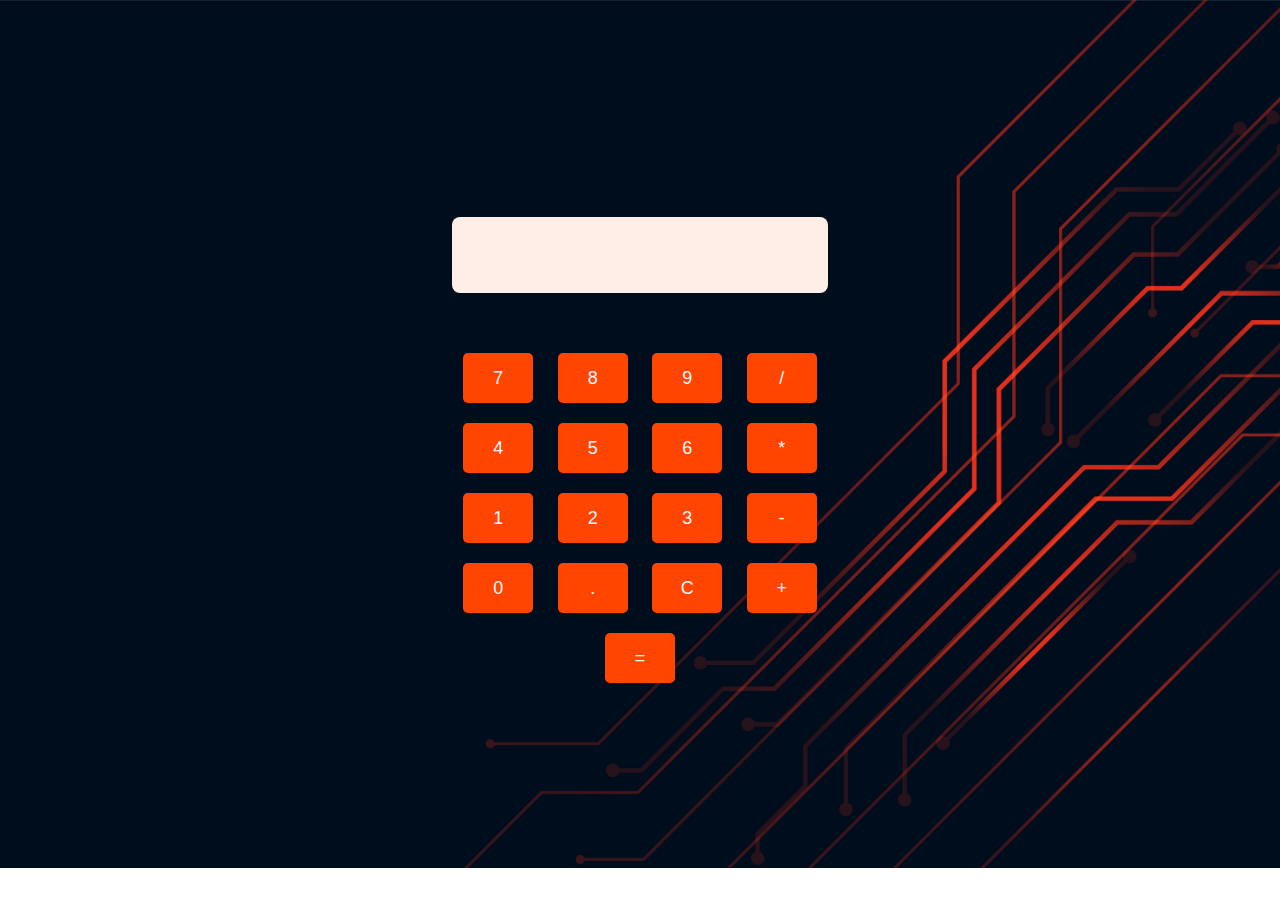
<file: index.html>
<!DOCTYPE html>
<html lang="en">
<head>
    <meta charset="UTF-8">
    <meta name="viewport" content="width=device-width, initial-scale=1.0">
    <title>Calculator</title>
    <link rel="stylesheet" href="./real-project.css">
</head>
<body>
    <div id="calculator">
        <input type="text" id="display" disabled>
        <br>
        <button onclick="press('7')">7</button>
        <button onclick="press('8')">8</button>
        <button onclick="press('9')">9</button>
        <button onclick="press('/')">/</button>
        <br>
        <button onclick="press('4')">4</button>
        <button onclick="press('5')">5</button>
        <button onclick="press('6')">6</button>
        <button onclick="press('*')">*</button>
        <br>
        <button onclick="press('1')">1</button>
        <button onclick="press('2')">2</button>
        <button onclick="press('3')">3</button>
        <button onclick="press('-')">-</button>
        <br>
        <button onclick="press('0')">0</button>
        <button onclick="press('.')">.</button>
        <button onclick="clearDisplay()">C</button>
        <button onclick="press('+')">+</button>
        <br>
        <span><button onclick="calculate()">=</button></span>
    </div>

    <script>
        let currentInput = '';

        function press(value){
            currentInput += value;
            document.getElementById('display').value = currentInput
        }

        function calculate() {
            let result = eval(currentInput);

            document.getElementById('display').value = result;
            currentInput = result.toString();
        }

        function clearDisplay() {
            currentInput = '';
            document.getElementById('display').value = '';
        }

        document.addEventListener('keydown', function (event) {
            const key = event.key;
            const validKeys = ['0','1','2','3','4','5','6','7','8','9','.','+','-','*','/'];

            if(validKeys.includes(key)){
                press(key)
            }
            else if (key === 'Enter'){
                calculate();
            }
            else if (key === 'Backspace'){
                backspace();
            }
            else if (key === 'c' || key === 'C'){
                clearDisplay()
            }
        });

        function backspace() {
            currentInput = currentInput.slice (0, -1);
            document.getElementById('display').value = currentInput;
        }
    </script>
</body>
</html>
</file>
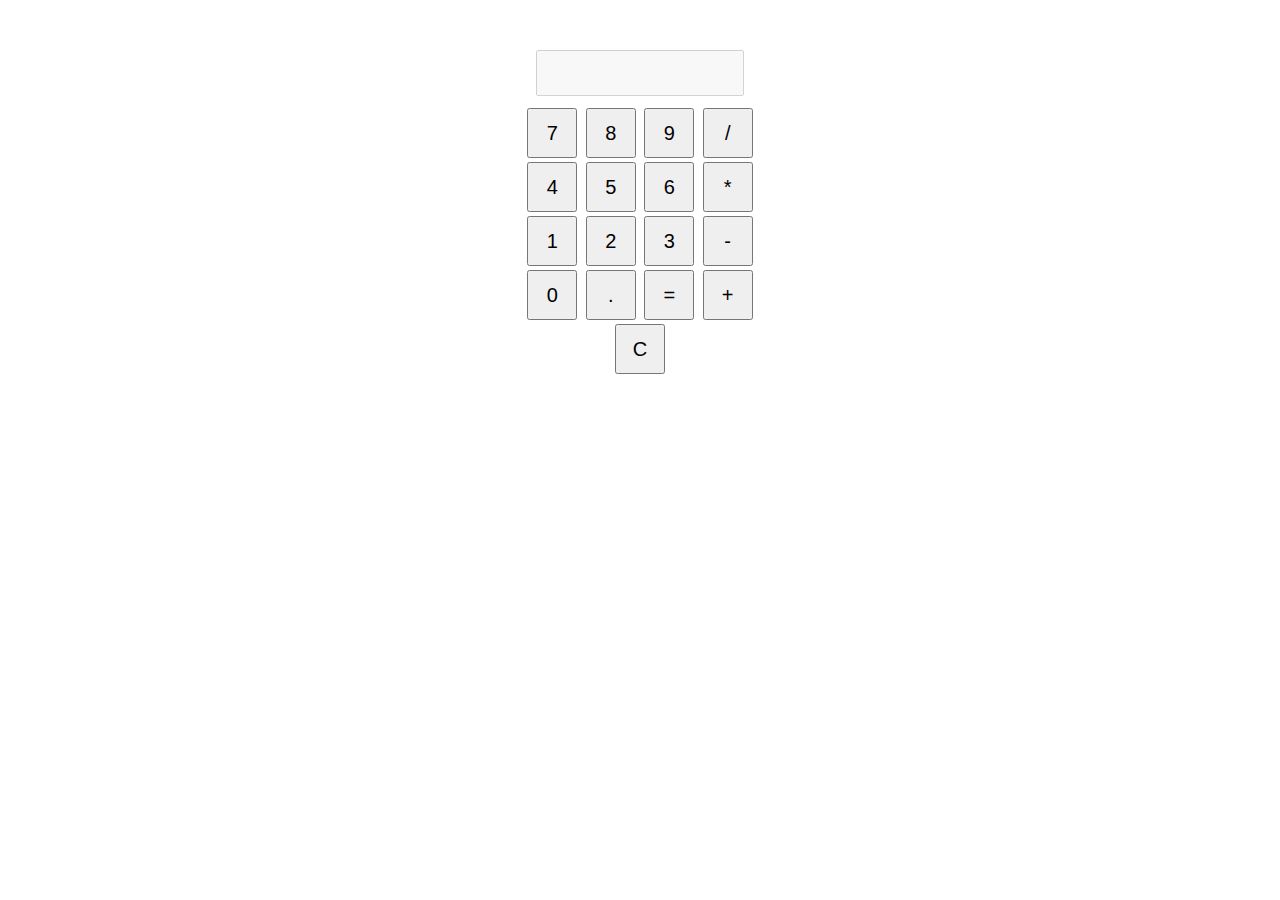
<file: calculator.html>
<!DOCTYPE html>
<html lang="en">
<head>
  <meta charset="UTF-8">
  <title>Calculator</title>
  <style>
    /* Basic styling */
    body { font-family: Arial; text-align: center; margin-top: 50px; }
     #calculator { display: inline-block; }
    #display {
      width: 200px;
      height: 40px;
      margin-bottom: 10px;
      text-align: right;
      font-size: 24px;
    }
    button {
      width: 50px;
      height: 50px;
      font-size: 20px;
      margin: 2px;
    }
  </style>
</head>
<body>

<div id="calculator">
  <input type="text" id="display" disabled />
  <br />
  <!-- Calculator buttons -->
  <button onclick="press('7')">7</button>
  <button onclick="press('8')">8</button>
  <button onclick="press('9')">9</button>
  <button onclick="press('/')">/</button><br>

  <button onclick="press('4')">4</button>
  <button onclick="press('5')">5</button>
  <button onclick="press('6')">6</button>
  <button onclick="press('*')">*</button><br>

  <button onclick="press('1')">1</button>
  <button onclick="press('2')">2</button>
  <button onclick="press('3')">3</button>
  <button onclick="press('-')">-</button><br>

  <button onclick="press('0')">0</button>
  <button onclick="press('.')">.</button>
  <button onclick="calculate()">=</button>
  <button onclick="press('+')">+</button><br>

  <button onclick="clearDisplay()">C</button>
</div>

<script>
  let currentInput = '';

  function press(value) {
    // 🧠 This function adds the clicked button to our input
    currentInput += value;
    document.getElementById('display').value = currentInput;
  }

  function calculate() {
    // 🧠 This function evaluates the string using JavaScript's built-in eval()
    try {
      let result = eval(currentInput);  // ✅ Evaluate the string like "5+2*3"
      document.getElementById('display').value = result;
      currentInput = result.toString(); // 🔁 Set result as new input for further calculations
    } catch (error) {
      document.getElementById('display').value = 'Error';
      currentInput = '';
    }
  }

  function clearDisplay() {
    // 🧠 This clears the input
    currentInput = '';
    document.getElementById('display').value = '';
  }
</script>

</body>
</html>
</file>
<file: real-project.css>
body{
    font-family: Arial, Helvetica, sans-serif;
    text-align: center;
    margin-top: 50px;
    background-image: url(./27263.jpg);
    background-repeat: no-repeat;
    background-position: center;
    background-size: cover;
    height: 90vh;
    display: flex;
    justify-content: center;
    align-items: center;
}

#calculator{
    display: inline-block;
}

#display{
    width: 360px;
    height: 60px;
    text-align: right;
    margin-bottom: 50px;
    font-size: 24px;
    background-color: rgb(255, 238, 232);
    border: none;
    border-radius: 8px;
    cursor: pointer;
    padding: 8px;
    color: orangered;
}

button{
    width: 70px;
    height: 50px;
    font-size: 18px;
    margin: 10px;
    color: aliceblue;
    background-color: orangered;
    border: none;
    border-radius: 5px;
    padding: 10px;
    transition: 0.5s;
    cursor: pointer;
}

button:hover{
    color: orangered;
    background-color: aliceblue;
    transform: scale(1.05);
}

span button:hover{
    width: 340px;
    background-color: rgb(255, 219, 206);
}
</file>
